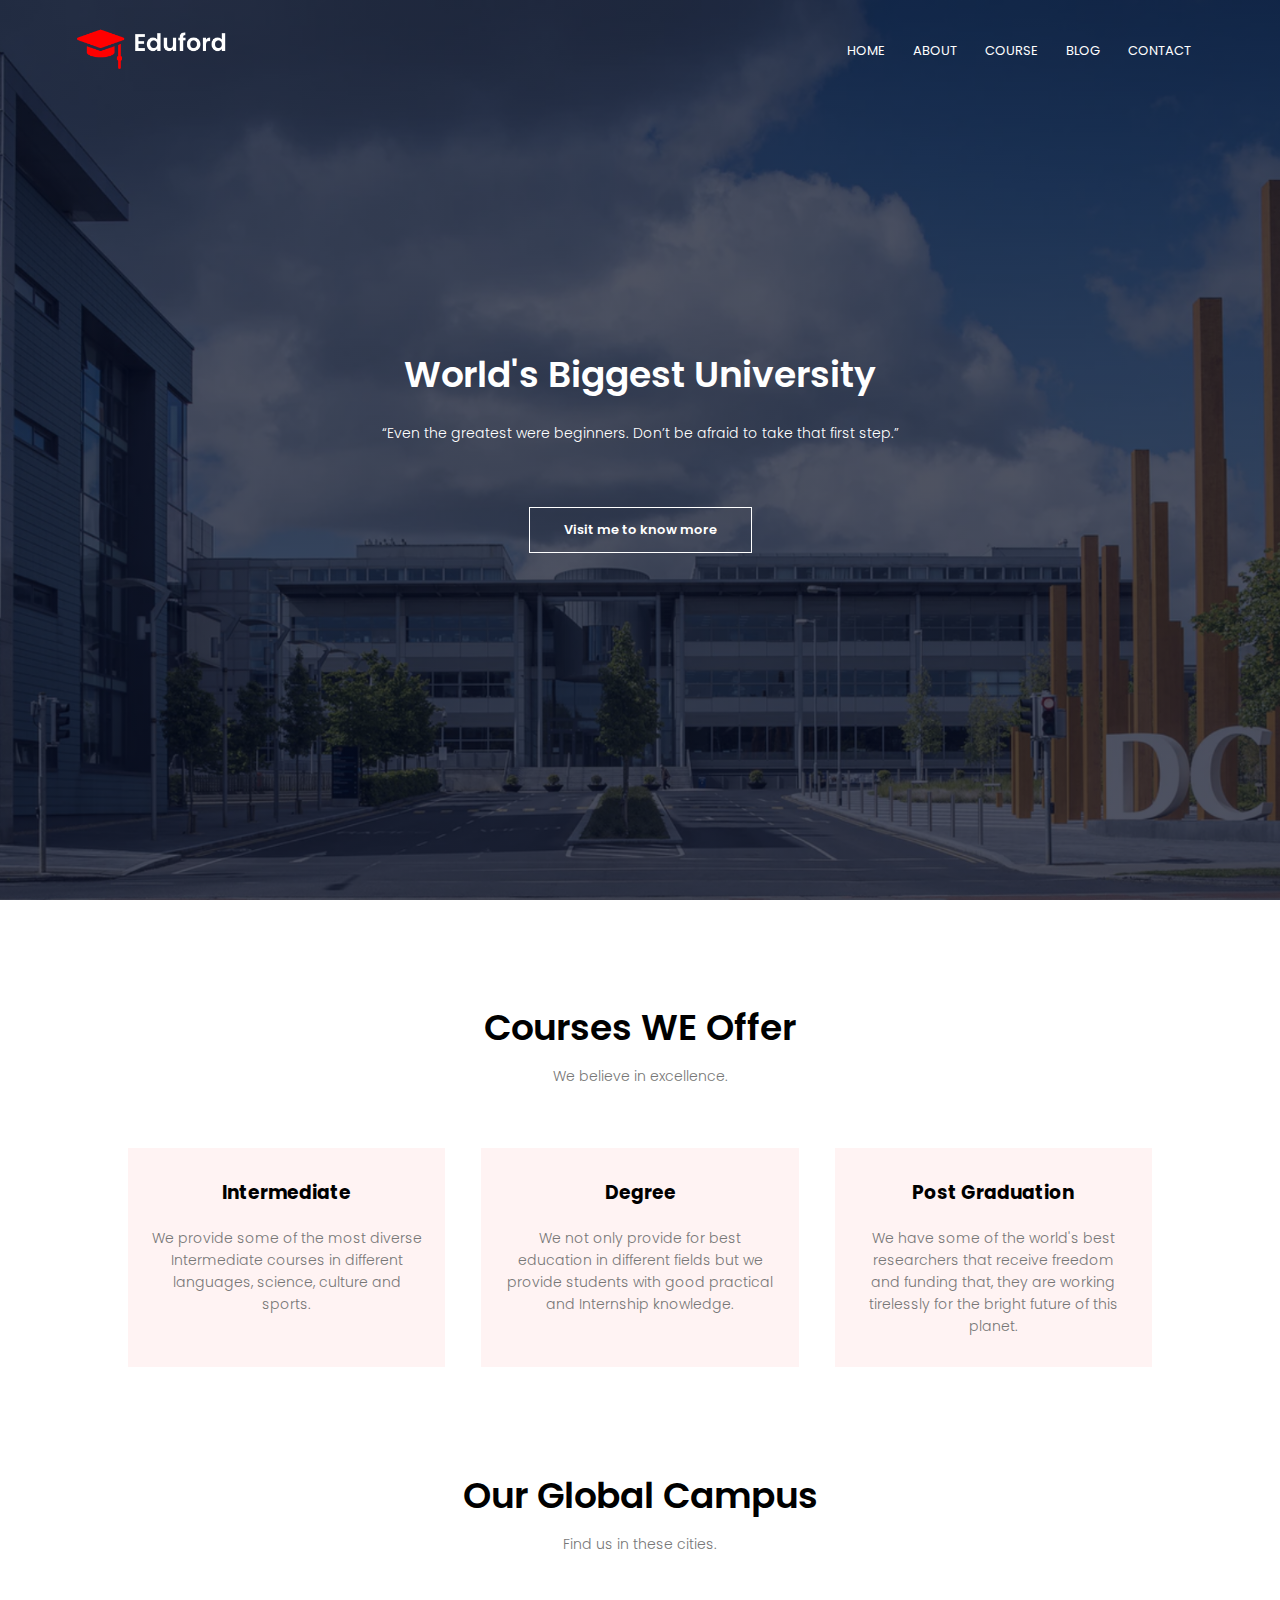
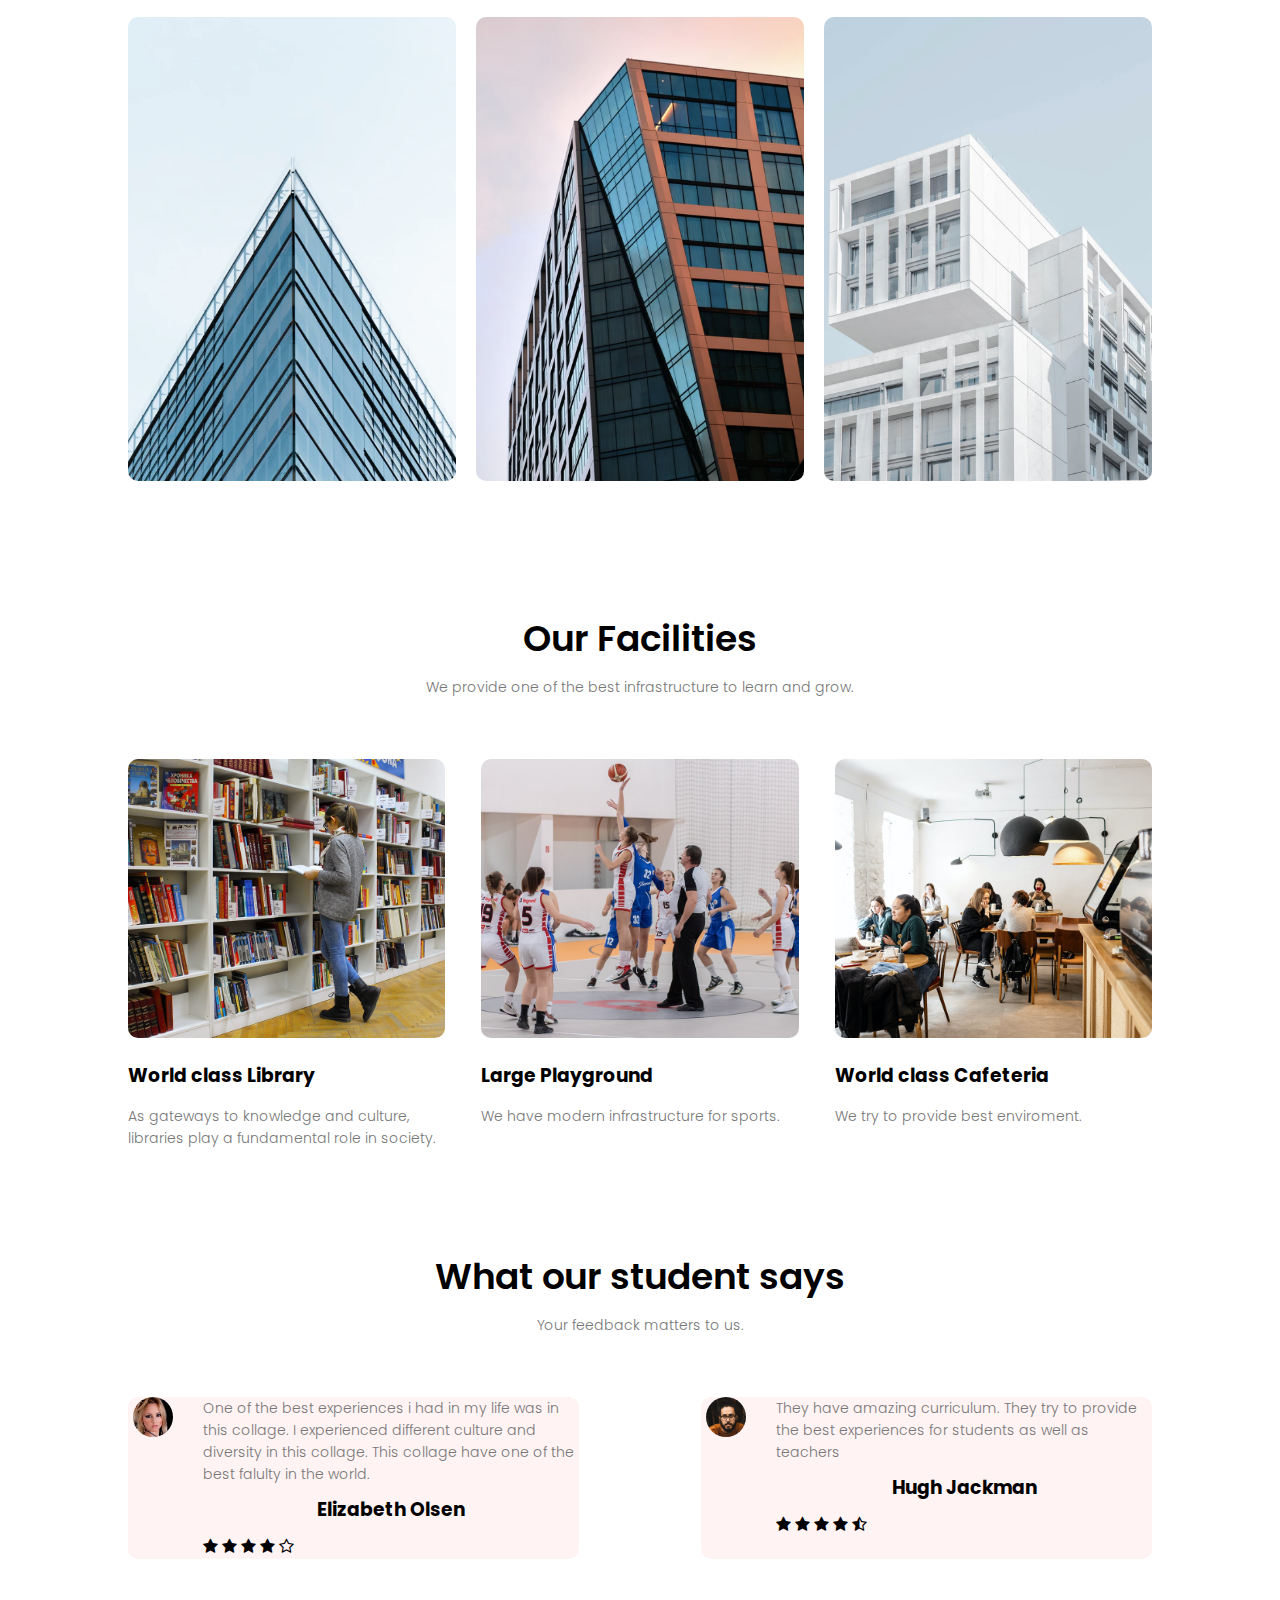
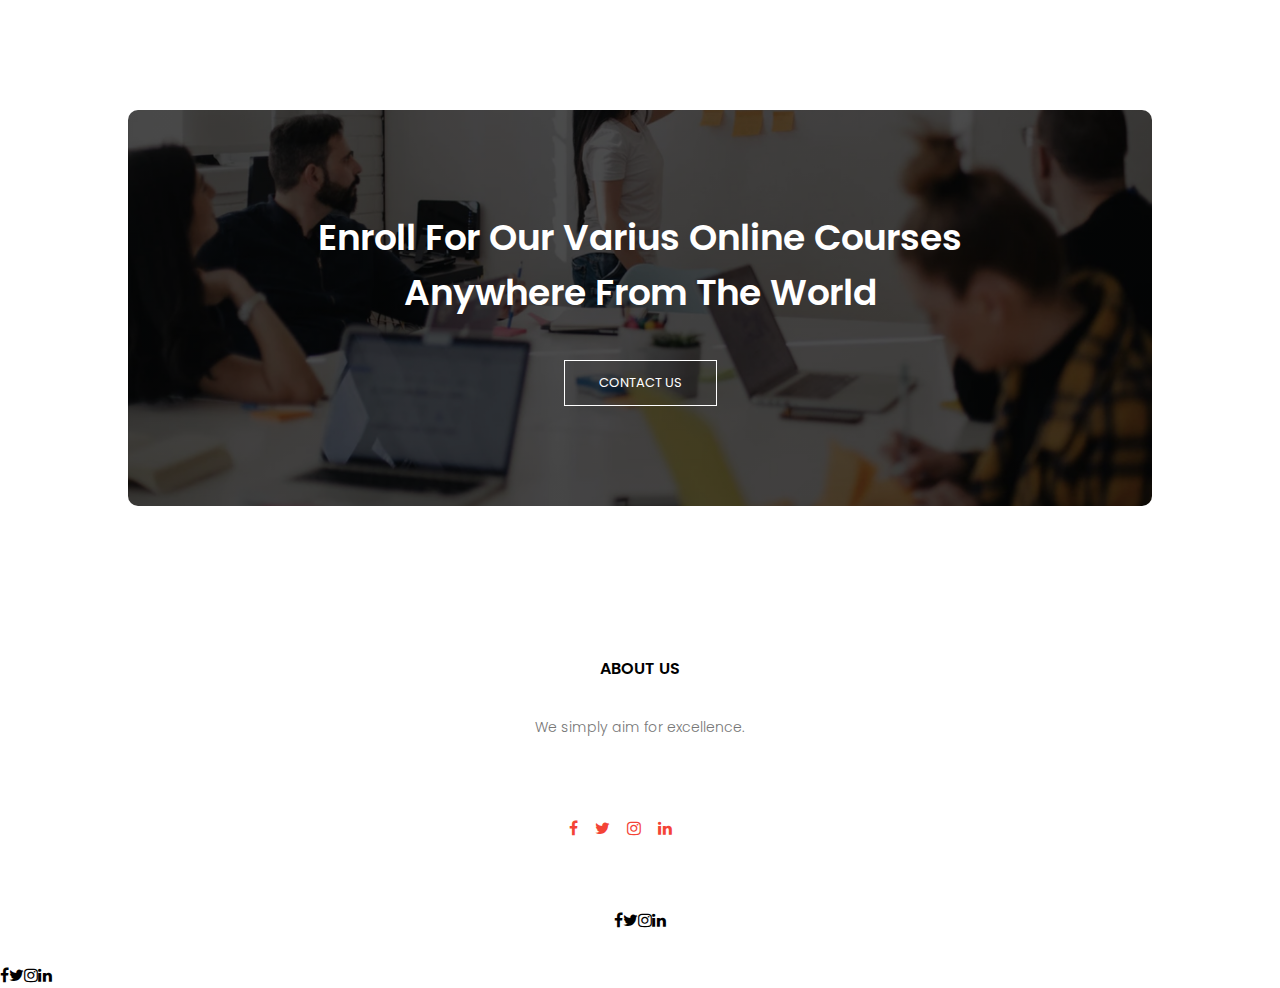
<file: index.htm>
<!DOCTYPE html>
  <html >
    <head>
      <meta name="viewport" content="with=device-width, initial-scale=1.0">
      <title> University Website Design </title>
      <link rel="stylesheet" href="style.css">
      <link rel="preconnect" href="https://fonts.googleapis.com">
<link rel="preconnect" href="https://fonts.gstatic.com" crossorigin>
<link href="https://fonts.googleapis.com/css2?family=Poppins:wght@100;200;300;400;600;700&display=swap" rel="stylesheet">
 <link rel="stylesheet" href="https://stackpath.bootstrapcdn.com/font-awesome/4.7.0/css/font-awesome.min.css">
    </head>
    <body>
        <section class="header">
             <nav>
               <a href="index.html"><img src ="images/logo.png"></a>
               <div class ="nav-links" id ="navLinks">
                 <i class="fa fa-times" onclick="hideMenu()"></i>
                 <ul>
                   <li><a href="index.htm">HOME</a></li>
                   <li><a href="about.htm">ABOUT</a></li>
                   <li><a href="course.htm">COURSE</a></li>
                   <li><a href="Blog.htm">BLOG</a></li>
                   <li><a href="contact.htm">CONTACT</a></li>
                 </ul>
               </div>
               <i class="fa fa-bars" onclick="showMenu()"></i>
             </nav>
       <div class="text-box">
         <h1>World's Biggest University<h1>
           <p>
             “Even the greatest were beginners. Don’t be afraid to take that first step.”
         </p>
         <a href="" class="hero-btn">Visit me to know more</a>
       </div>

        </section>

           <!--------------course--------------->
           <section class="course">
               <h1>Courses WE Offer</h1>
               <p>
                 We believe in excellence.
               </p>
           <div class="row">
              <div class="course-col">
                <h3>Intermediate</h3>
                <p>
                  We provide some of the most diverse Intermediate courses in different languages, science, culture and sports.
                </p>
              </div>
              <div class="course-col">
                <h3>Degree</h3>
                <p>
                  We not only provide for best education in different fields but we provide students with good practical and Internship knowledge.
                </p>
              </div>
              <div class="course-col">
                <h3>Post Graduation</h3>
                <p>
                  We have some of the world's best researchers that receive freedom and funding that, they are working tirelessly for the bright future of this planet.
                </p>
              </div>
           </div>

           </section>

           <!------------campus------------>

      <section class="campus">
          <h1>Our Global Campus</h1>
          <p>
            Find us in these cities.
          </p>

          <div class="row">
            <div class="campus-col">
              <img src="images/london.png" />
              <div class="layer">
                <h3>LONDON</h3>
              </div>
            </div>
            <div class="campus-col">
              <img src="images/newyork.png" />
              <div class="layer">
                <h3>NEW YORK</h3>
              </div>
            </div>
            <div class="campus-col">
              <img src="images/washington.png" />
              <div class="layer">
                <h3>WASHINTON</h3>
              </div>
            </div>
          </div>
      </section>

<!----------Facilities------------->

<section class="Facilities">
  <h1>Our Facilities</h1>
  <p>We provide one of the best infrastructure to learn and grow.</p>

  <div class="row">
    <div class="Facilities-col">
       <img src="images/library.png">
       <h3>World class Library</h3>
       <p>As gateways to knowledge and culture, libraries play a fundamental role in society.
    </div>
    <div class="Facilities-col">
       <img src="images/basketball.png">
       <h3>Large Playground</h3>
       <p>We have modern infrastructure for sports.
    </div>
    <div class="Facilities-col">
       <img src="images/cafeteria.png">
       <h3>World class Cafeteria</h3>
       <p>We try to provide best enviroment.
    </div>
  </div>

</section>
<!--------------testimonials------------->
<section class="testimonials">
  <h1>What our student says</h1>
  <p>Your feedback matters to us.</p>

<div class="row">
  <div class="testimonials-col">
    <img src="images/user1.jpg">
    <div class="">
      <p>One of the best experiences i had in my life was in this collage. I experienced different culture and diversity in this collage. This collage have one of the best falulty in the world. </p>
        <h3>Elizabeth Olsen</h3>
        <i class="fa fa-star"></i>
        <i class="fa fa-star"></i>
        <i class="fa fa-star"></i>
        <i class="fa fa-star"></i>
        <i class="fa fa-star-o"></i>
    </div>
  </div>
  <div class="testimonials-col">
    <img src="images/user2.jpg">
    <div class="">
      <p> They have amazing curriculum. They try to provide the best experiences for students as well as teachers </p>
      <h3>Hugh Jackman</h3>
      <i class="fa fa-star"></i>
      <i class="fa fa-star"></i>
      <i class="fa fa-star"></i>
      <i class="fa fa-star"></i>
      <i class="fa fa-star-half-o"></i>
    </div>
  </div>
</div>
</section>

<!-----------call to action------->

<section class="cta">
<h1>Enroll For Our Varius Online Courses<br> Anywhere From The World</h1>
<a href="" class="hero-btn">CONTACT US</a>
</section>

<!------Footer------->

<section class="footer">
  <h4>ABOUT US</h4>
  <p>  We simply aim for excellence.</p>

<div class="icons">
  <i class="fa fa-facebook"</i>
    <i class="fa fa-twitter"</i>
    <i class="fa fa-instagram"</i>
    <i class="fa fa-linkedin"</i>

</div>
</section>






        <!---------------------javascript------------------->
    <section>
      <script>

      var navLinks = document.getElementById("navLinks");

      function showMenu(){
          navLinks.style.right = "-200px";
      }

       </script>
    </section>



    </body>
  </html>
</file>
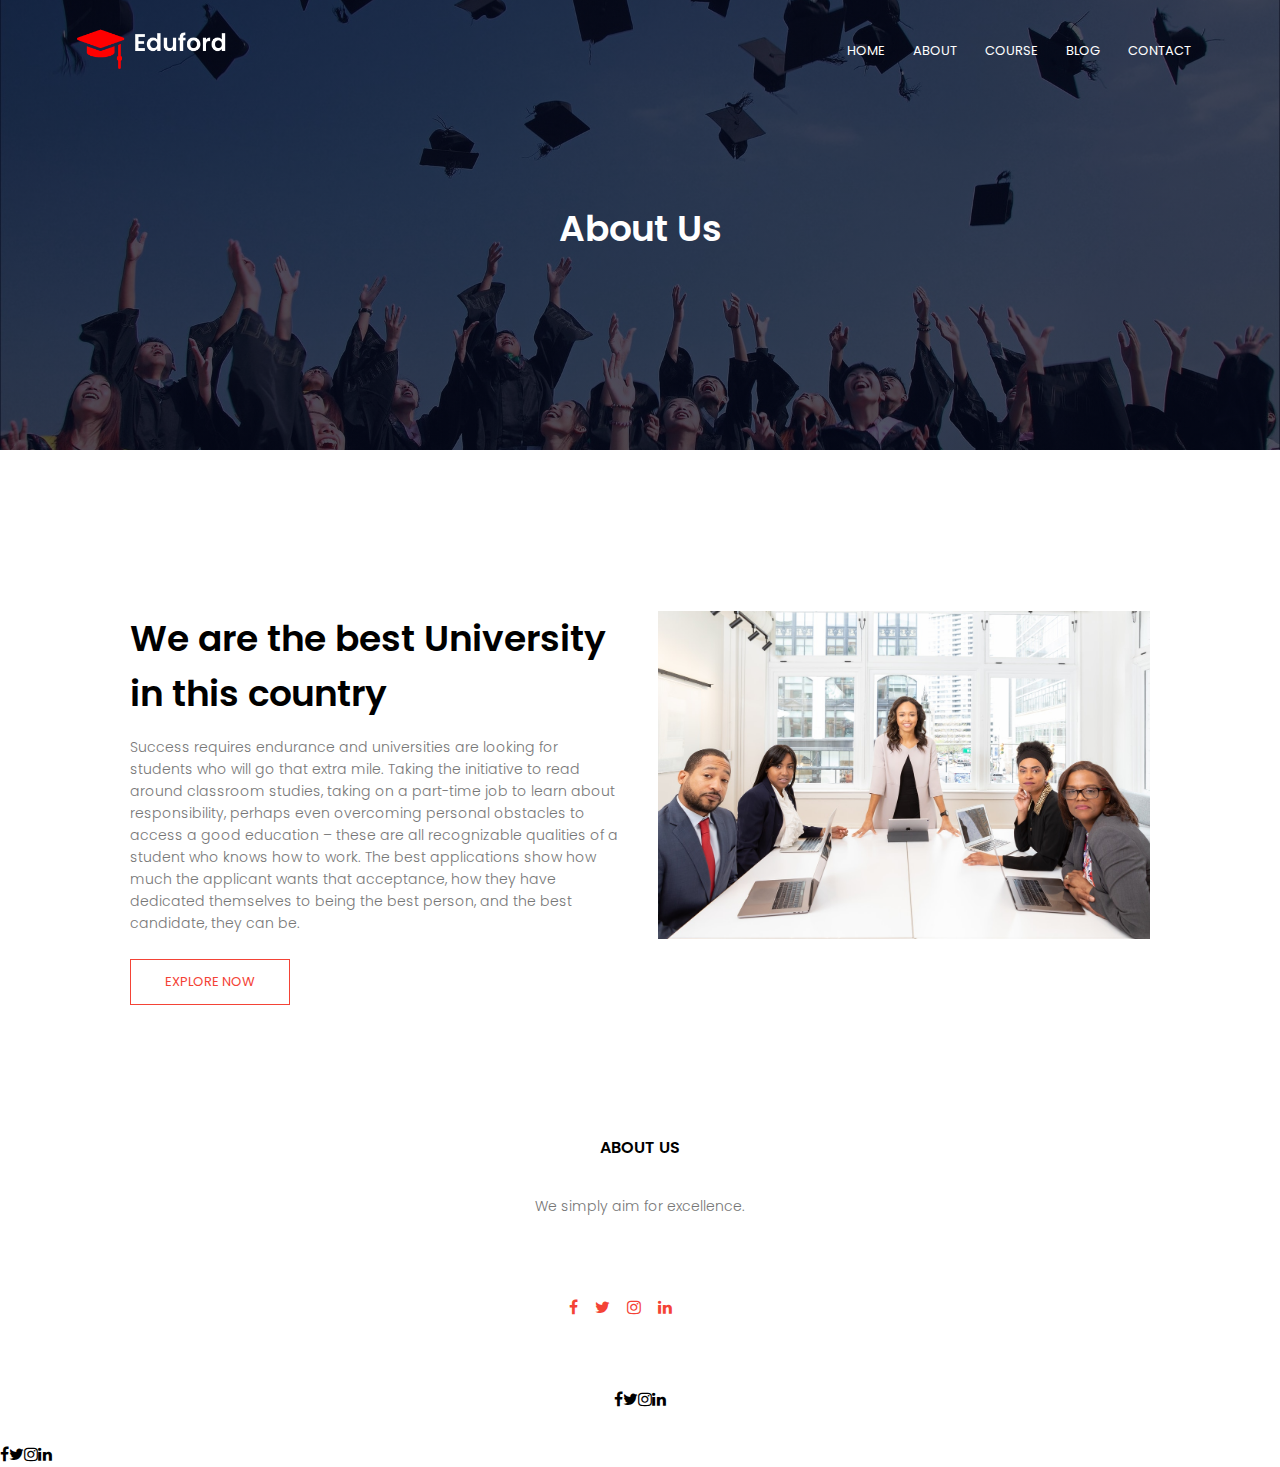
<file: about.htm>
<!DOCTYPE html>
  <html >
    <head>
      <meta name="viewport" content="with=device-width, initial-scale=1.0">
      <title> University Website Design </title>
      <link rel="stylesheet" href="style.css">
      <link rel="preconnect" href="https://fonts.googleapis.com">
<link rel="preconnect" href="https://fonts.gstatic.com" crossorigin>
<link href="https://fonts.googleapis.com/css2?family=Poppins:wght@100;200;300;400;600;700&display=swap" rel="stylesheet">
 <link rel="stylesheet" href="https://stackpath.bootstrapcdn.com/font-awesome/4.7.0/css/font-awesome.min.css">
    </head>
    <body>
        <section class="sub-header">
             <nav>
               <a href="index.html"><img src ="images/logo.png"></a>
               <div class ="nav-links" id ="navLinks">
                 <i class="fa fa-times" onclick="hideMenu()"></i>
                 <ul>
                   <li><a href="index.htm">HOME</a></li>
                   <li><a href="about.htm">ABOUT</a></li>
                   <li><a href="course.htm">COURSE</a></li>
                   <li><a href="Blog.htm">BLOG</a></li>
                   <li><a href="contact.htm">CONTACT</a></li>
                 </ul>
               </div>
               <i class="fa fa-bars" onclick="showMenu()"></i>
             </nav>
               <h1>About Us</h1>
        </section>

        <!------------- about us content----------->
        <section class="about-us">
          <div class="row">
            <div class="about-col">
              <h1>We are the best University in this country</h1>
              <p>Success requires endurance and universities are looking for students who will go that extra mile. Taking the initiative to read around classroom studies, taking on a part-time job to learn about responsibility, perhaps even overcoming personal obstacles to access a good education – these are all recognizable qualities of a student who knows how to work. The best applications show how much the applicant wants that acceptance, how they have dedicated themselves to being the best person, and the best candidate, they can be.</p>
              <a href="" class="hero-btn red-btn">EXPLORE NOW</a>
            </div>
            <div class="about-col">
              <img src="images/about.jpg" alt="">
            </div>
          </div>

        </section>


<!------Footer------->

<section class="footer">
  <h4>ABOUT US</h4>
  <p> We simply aim for excellence.</p>

<div class="icons">
  <i class="fa fa-facebook"</i>
    <i class="fa fa-twitter"</i>
    <i class="fa fa-instagram"</i>
    <i class="fa fa-linkedin"</i>

</div>
</section>






        <!---------------------javascript------------------->
    <section>
      <script>

      var navLinks = document.getElementById("navLinks");

      function showMenu(){
          navLinks.style.right = "-200px";
      }

       </script>
    </section>



    </body>
  </html>
</file>
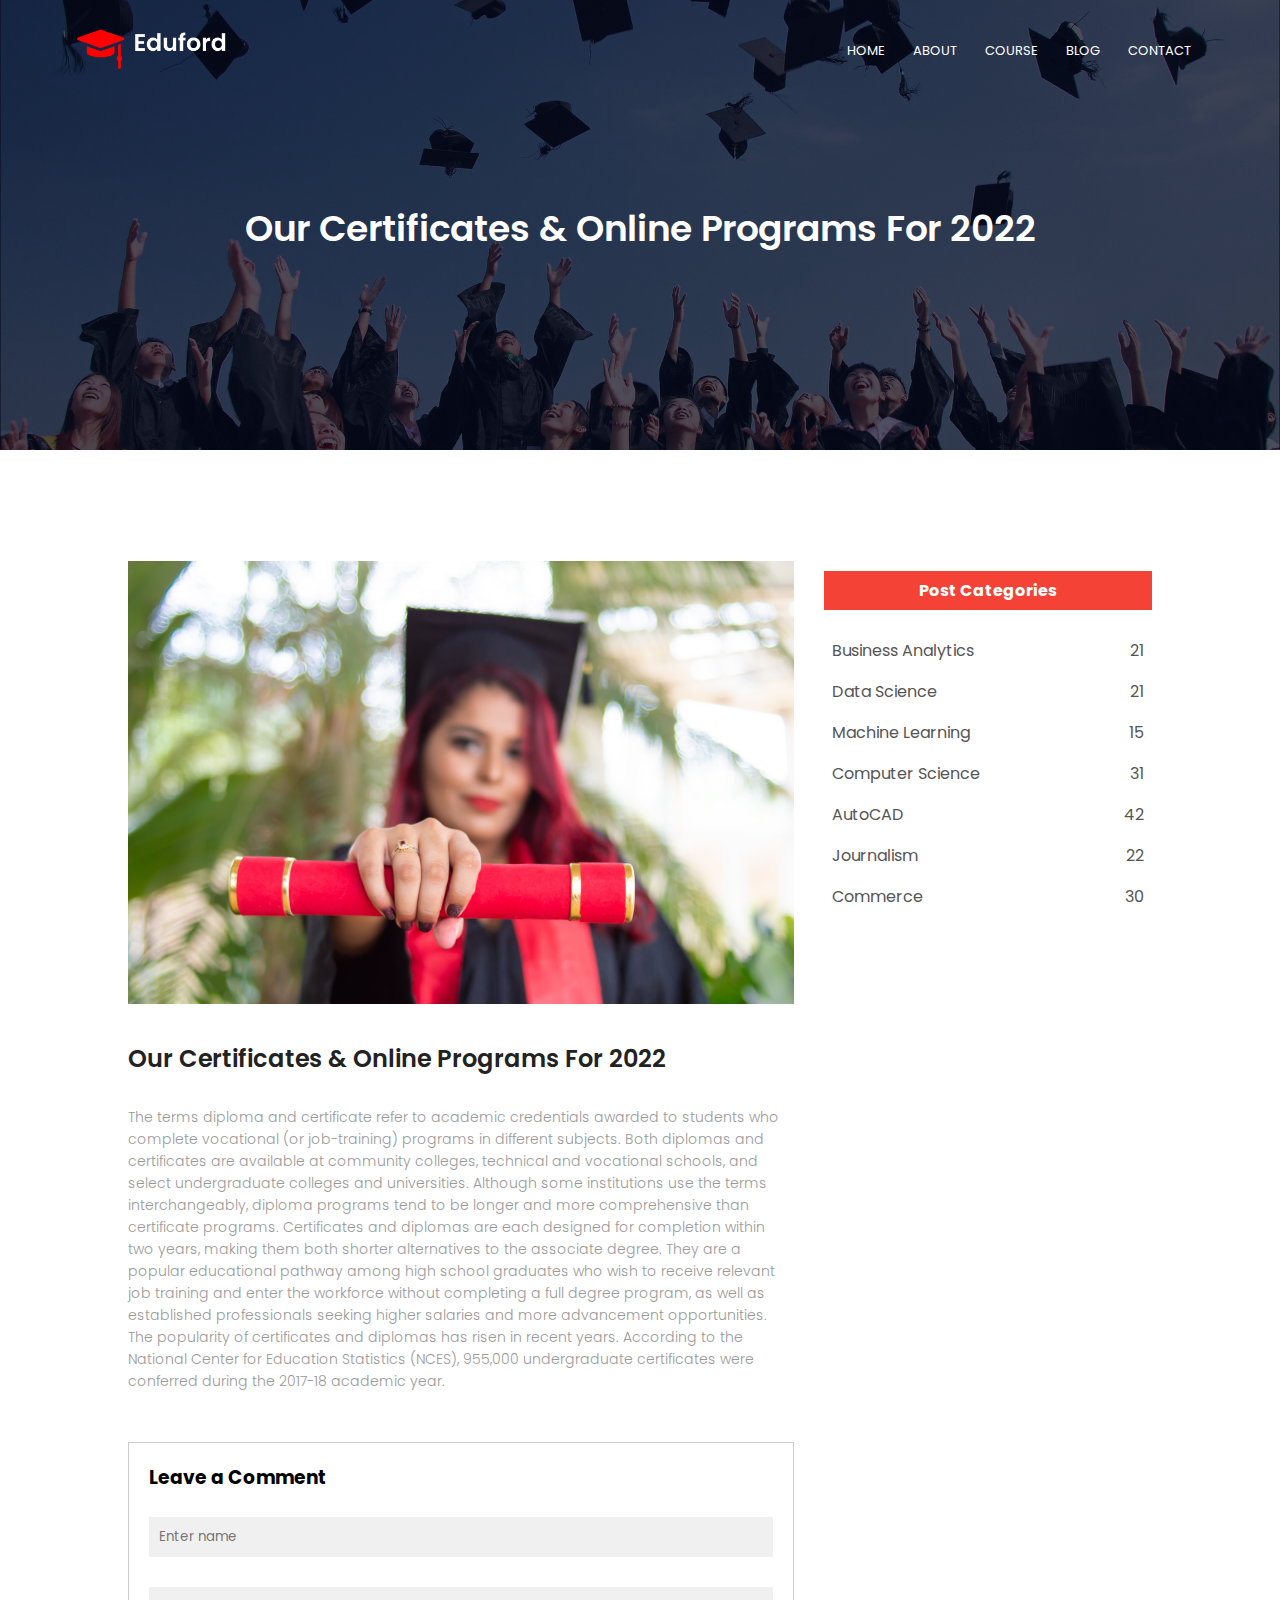
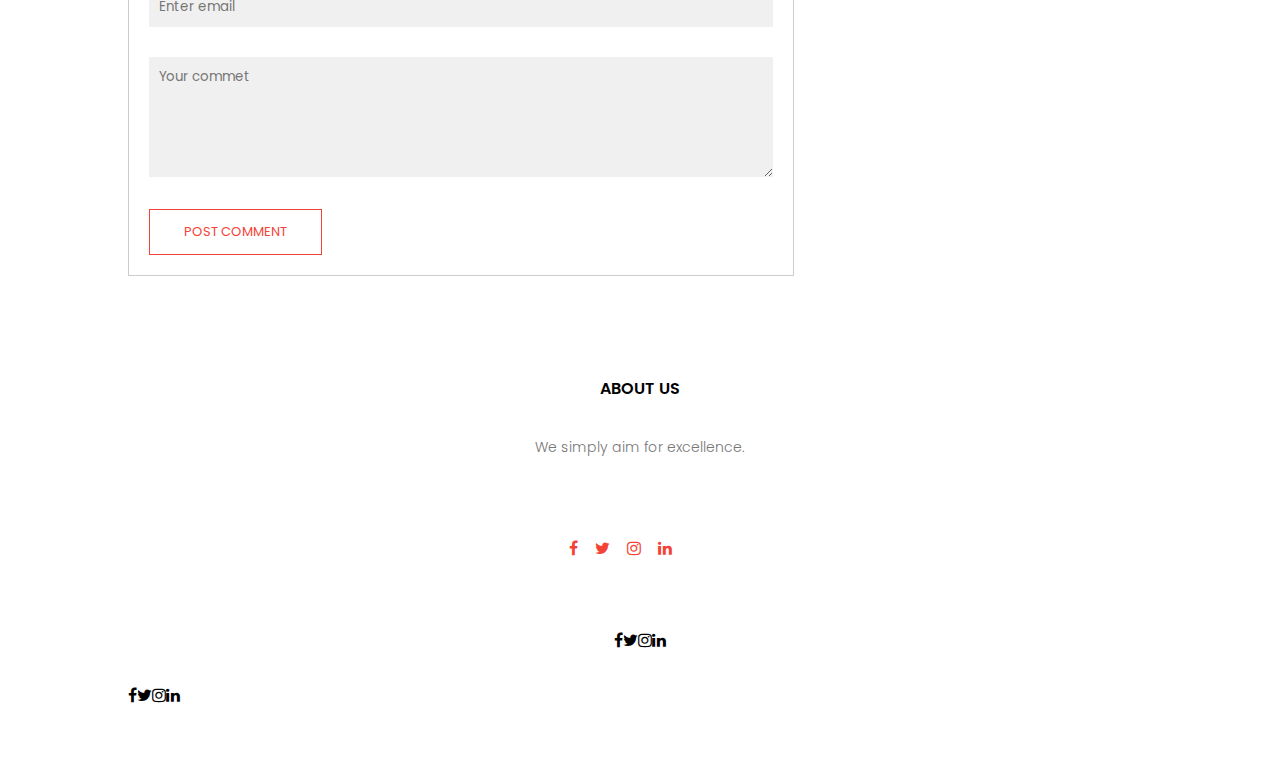
<file: Blog.htm>
<!DOCTYPE html>
  <html >
    <head>
      <meta name="viewport" content="with=device-width, initial-scale=1.0">
      <title> University Website Design </title>
      <link rel="stylesheet" href="style.css">
      <link rel="preconnect" href="https://fonts.googleapis.com">
<link rel="preconnect" href="https://fonts.gstatic.com" crossorigin>
<link href="https://fonts.googleapis.com/css2?family=Poppins:wght@100;200;300;400;600;700&display=swap" rel="stylesheet">
 <link rel="stylesheet" href="https://stackpath.bootstrapcdn.com/font-awesome/4.7.0/css/font-awesome.min.css">
    </head>
    <body>
        <section class="sub-header">
             <nav>
               <a href="index.html"><img src ="images/logo.png"></a>
               <div class ="nav-links" id ="navLinks">
                 <i class="fa fa-times" onclick="hideMenu()"></i>
                 <ul>
                   <li><a href="index.htm">HOME</a></li>
                   <li><a href="about.htm">ABOUT</a></li>
                   <li><a href="course.htm">COURSE</a></li>
                   <li><a href="Blog.htm">BLOG</a></li>
                   <li><a href="contact.htm">CONTACT</a></li>
                 </ul>
               </div>
               <i class="fa fa-bars" onclick="showMenu()"></i>
             </nav>
               <h1>Our Certificates & Online Programs For 2022</h1>
        </section>

<!----------------- blog page content ---------------->

 <section class="blog-content">

   <div class="row">
     <div class="blog-left">
       <img src="images/certificate.jpg" alt="">
       <h2>Our Certificates & Online Programs For 2022</h2>
       <p>The terms diploma and certificate refer to academic credentials awarded to students who complete vocational (or job-training) programs in different subjects. Both diplomas and certificates are available at community colleges, technical and vocational schools, and select undergraduate colleges and universities. Although some institutions use the terms interchangeably, diploma programs tend to be longer and more comprehensive than certificate programs.

Certificates and diplomas are each designed for completion within two years, making them both shorter alternatives to the associate degree. They are a popular educational pathway among high school graduates who wish to receive relevant job training and enter the workforce without completing a full degree program, as well as established professionals seeking higher salaries and more advancement opportunities. The popularity of certificates and diplomas has risen in recent years. According to the National Center for Education Statistics (NCES), 955,000 undergraduate certificates were conferred during the 2017-18 academic year.

</p>

    <div class="comment-box">
      <h3>Leave a Comment</h3>
      <form class="comment-form">
        <input type="text" placeholder="Enter name">
        <input type="email" placeholder="Enter email">
        <textarea  rows="5" placeholder="Your commet"></textarea>
        <button type="submit" class="hero-btn red-btn">POST COMMENT</button>
      </form>
    </div>
     </div>
     <div class="blog-right">
        <h3>Post Categories</h3>
        <div>
          <span>Business Analytics</span>
          <span>21</span>
        </div>
        <div>
          <span>Data Science</span>
          <span>21</span>
        </div>
        <div>
          <span>Machine Learning</span>
          <span>15</span>
        </div>
        <div>
          <span>Computer Science</span>
          <span>31</span>
        </div>
        <div>
          <span>AutoCAD</span>
          <span>42</span>
        </div>
        <div>
          <span>Journalism</span>
          <span>22</span>
        </div>
        <div>
          <span>Commerce</span>
          <span>30</span>
        </div>
     </div>
   </div>

<!------Footer------->

<section class="footer">
  <h4>ABOUT US</h4>
  <p>We simply aim for excellence.</p>

<div class="icons">
  <i class="fa fa-facebook"</i>
    <i class="fa fa-twitter"</i>
    <i class="fa fa-instagram"</i>
    <i class="fa fa-linkedin"</i>

</div>
</section>






        <!---------------------javascript------------------->
    <section>
      <script>

      var navLinks = document.getElementById("navLinks");

      function showMenu(){
          navLinks.style.right = "-200px";
      }

       </script>
    </section>



    </body>
  </html>
</file>
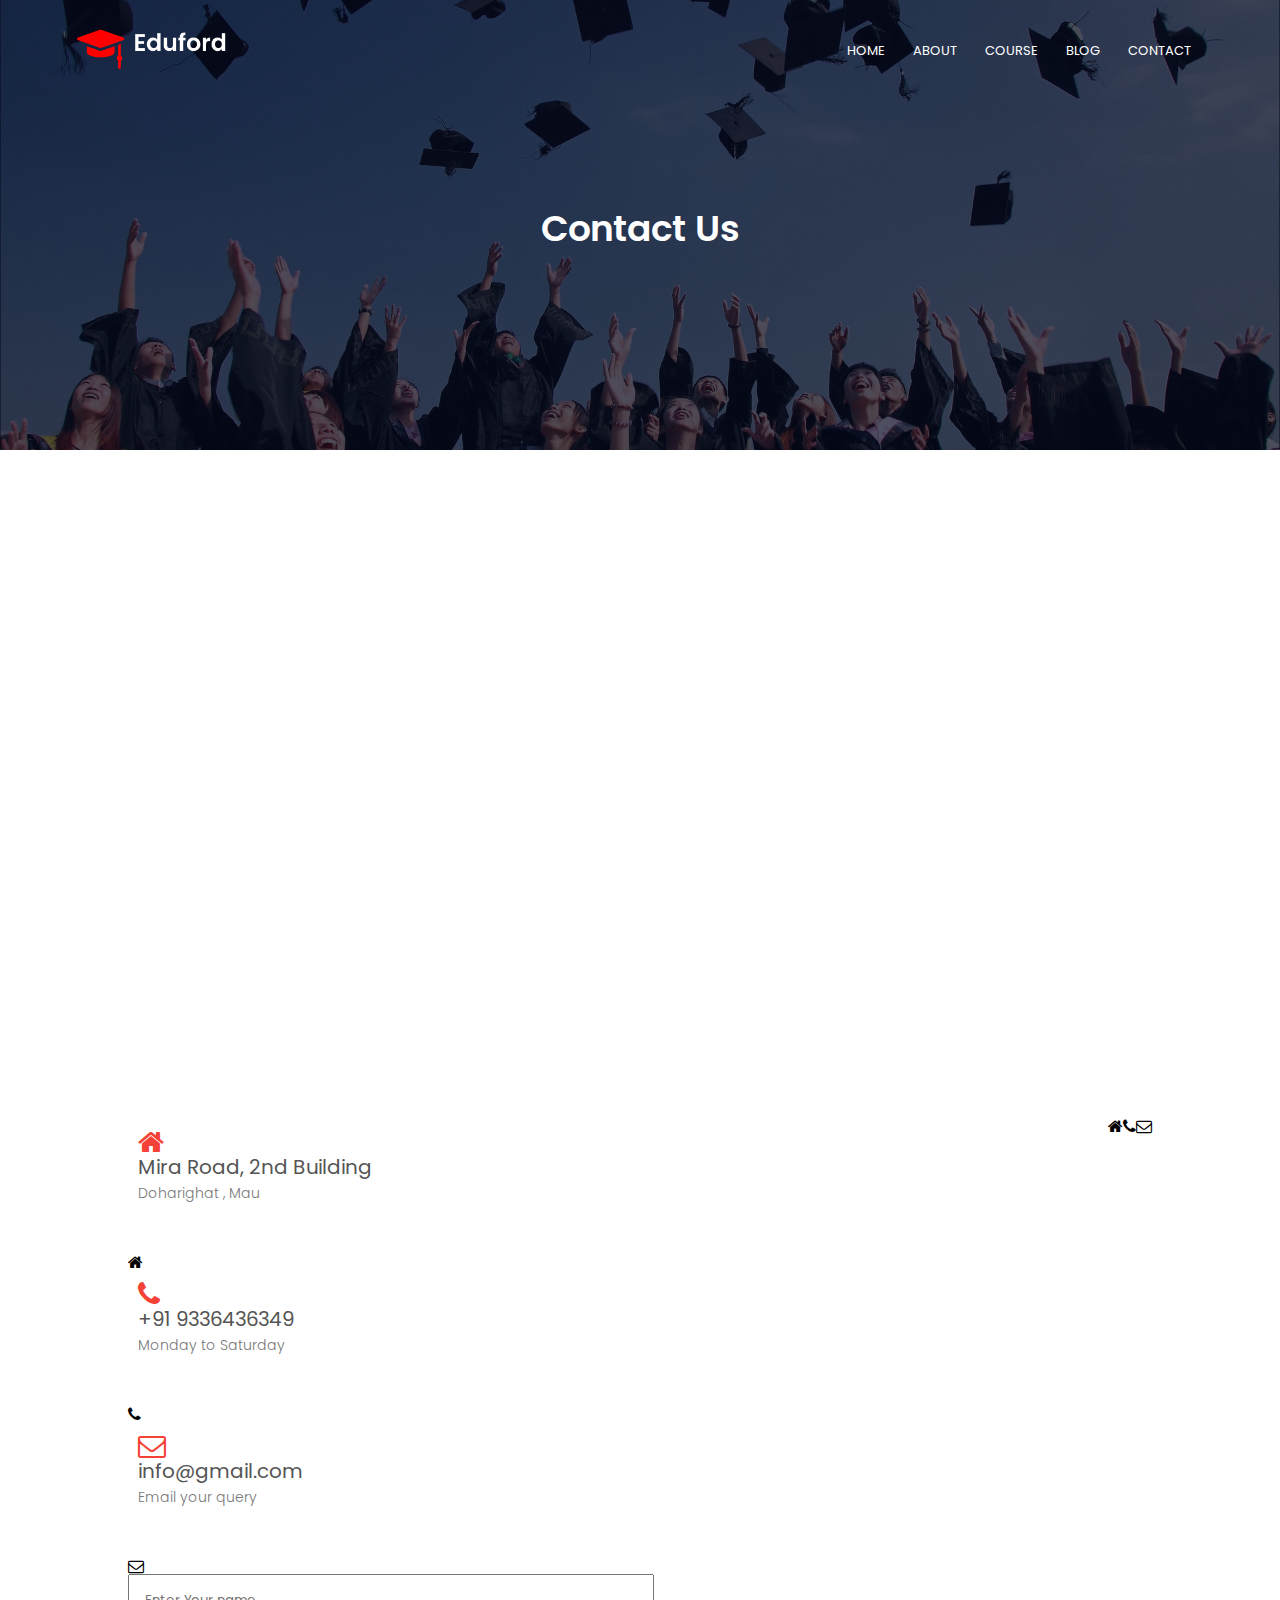
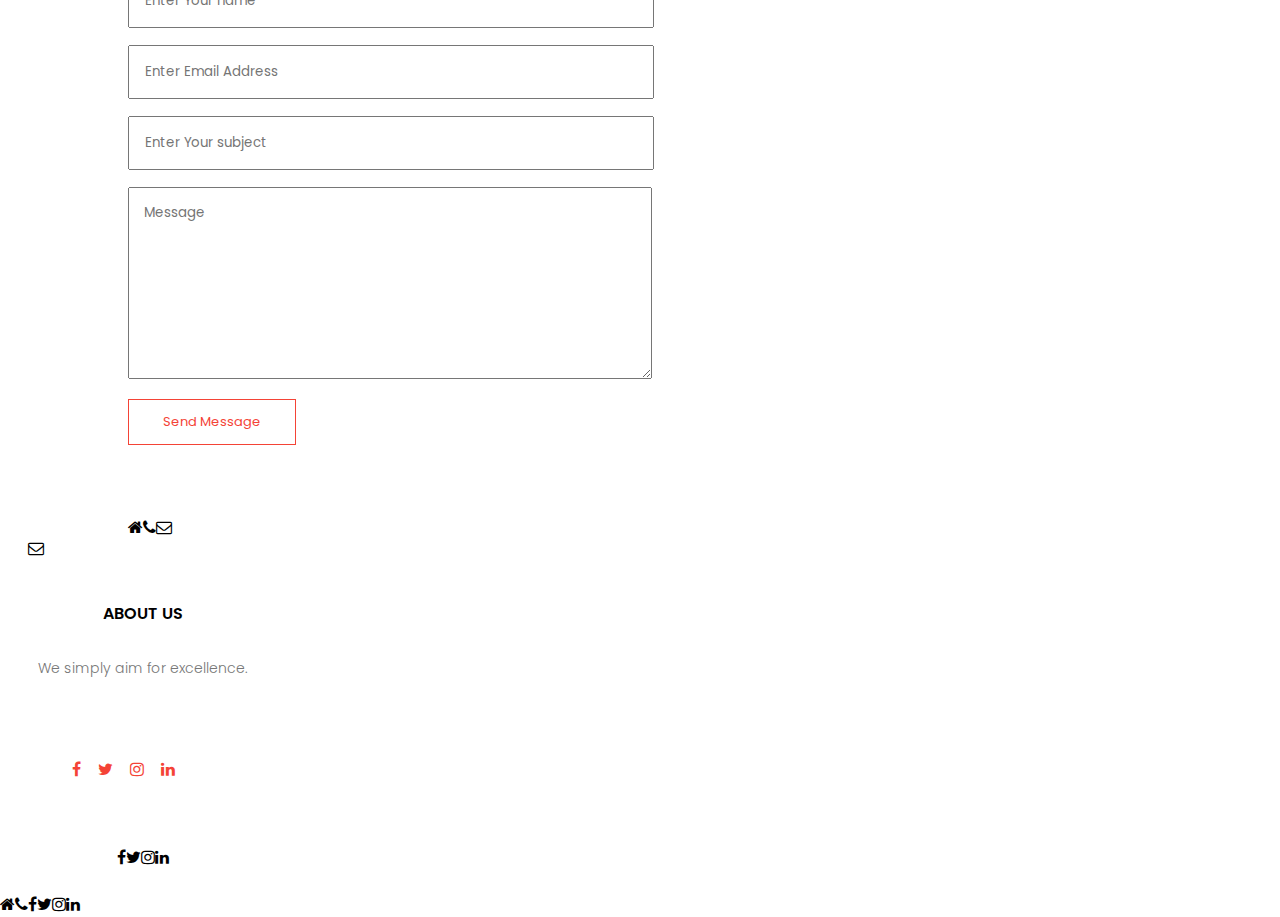
<file: contact.htm>
<!DOCTYPE html>
  <html >
    <head>
      <meta name="viewport" content="with=device-width, initial-scale=1.0">
      <title> University Website Design </title>
      <link rel="stylesheet" href="style.css">
      <link rel="preconnect" href="https://fonts.googleapis.com">
<link rel="preconnect" href="https://fonts.gstatic.com" crossorigin>
<link href="https://fonts.googleapis.com/css2?family=Poppins:wght@100;200;300;400;600;700&display=swap" rel="stylesheet">
 <link rel="stylesheet" href="https://stackpath.bootstrapcdn.com/font-awesome/4.7.0/css/font-awesome.min.css">
    </head>
    <body>
        <section class="sub-header">
             <nav>
               <a href="index.html"><img src ="images/logo.png"></a>
               <div class ="nav-links" id ="navLinks">
                 <i class="fa fa-times" onclick="hideMenu()"></i>
                 <ul>
                   <li><a href="index.htm">HOME</a></li>
                   <li><a href="about.htm">ABOUT</a></li>
                   <li><a href="course.htm">COURSE</a></li>
                   <li><a href="Blog.htm">BLOG</a></li>
                   <li><a href="contact.htm">CONTACT</a></li>
                 </ul>
               </div>
               <i class="fa fa-bars" onclick="showMenu()"></i>
             </nav>
               <h1>Contact Us</h1>
        </section>

        <!-------------contact us ----------->
      <section class="location">
        <iframe src="https://www.google.com/maps/embed?pb=!1m18!1m12!1m3!1d313.95213898742594!2d83.50792107330476!3d26.27135432580819!2m3!1f0!2f0!3f0!3m2!1i1024!2i768!4f13.1!3m3!1m2!1s0x399181eb95a0ea23%3A0xd0cee95c8b994890!2sDohrighat%2C%20Uttar%20Pradesh!5e0!3m2!1sen!2sin!4v1632231154183!5m2!1sen!2sin" width="600" height="450" style="border:0;" allowfullscreen="" loading="lazy"></iframe>
      </section>

      <section class="contact-us">
        <div class="row">
          <div class="contact-col">
            <div>
              <i class="fa fa-home"</i>
                <span>
                  <h5>Mira Road, 2nd Building</h5>
                  <p>Doharighat , Mau</p>
                </span>
            </div>


            <div>
            <i class="fa fa-phone"</i>
              <span>
                <h5>+91 9336436349</h5>
                <p>Monday to Saturday</p>
              </span>
          </div>

          <div>
          <i class="fa fa-envelope-o"</i>
            <span>
              <h5>info@gmail.com</h5>
              <p>Email your query</p>
            </span>
        </div>
           <div class="contact-col">
                  <form class="" action="form-handler.php" method="post">
                    <input type="text" name="name" placeholder="Enter Your name" required>
                    <input type="email" name="email" placeholder="Enter Email Address" required>
                    <input type="text" name="subject" placeholder="Enter Your subject" required>
                    <textarea rows="8" name="message" placeholder="Message" required></textarea>
                    <button type="submit" class="hero-btn red-btn">Send Message</button>
                  </form>
</div>
           </div>




       </div>
        </div>
      </section>






<!------Footer------->

<section class="footer">
  <h4>ABOUT US</h4>
  <p> We simply aim for excellence.</p>

<div class="icons">
  <i class="fa fa-facebook"</i>
    <i class="fa fa-twitter"</i>
    <i class="fa fa-instagram"</i>
    <i class="fa fa-linkedin"</i>

</div>
</section>


        <!---------------------javascript------------------->
    <section>
      <script>

      var navLinks = document.getElementById("navLinks");

      function showMenu(){
          navLinks.style.right = "-200px";
      }

       </script>
    </section>



    </body>
  </html>
</file>
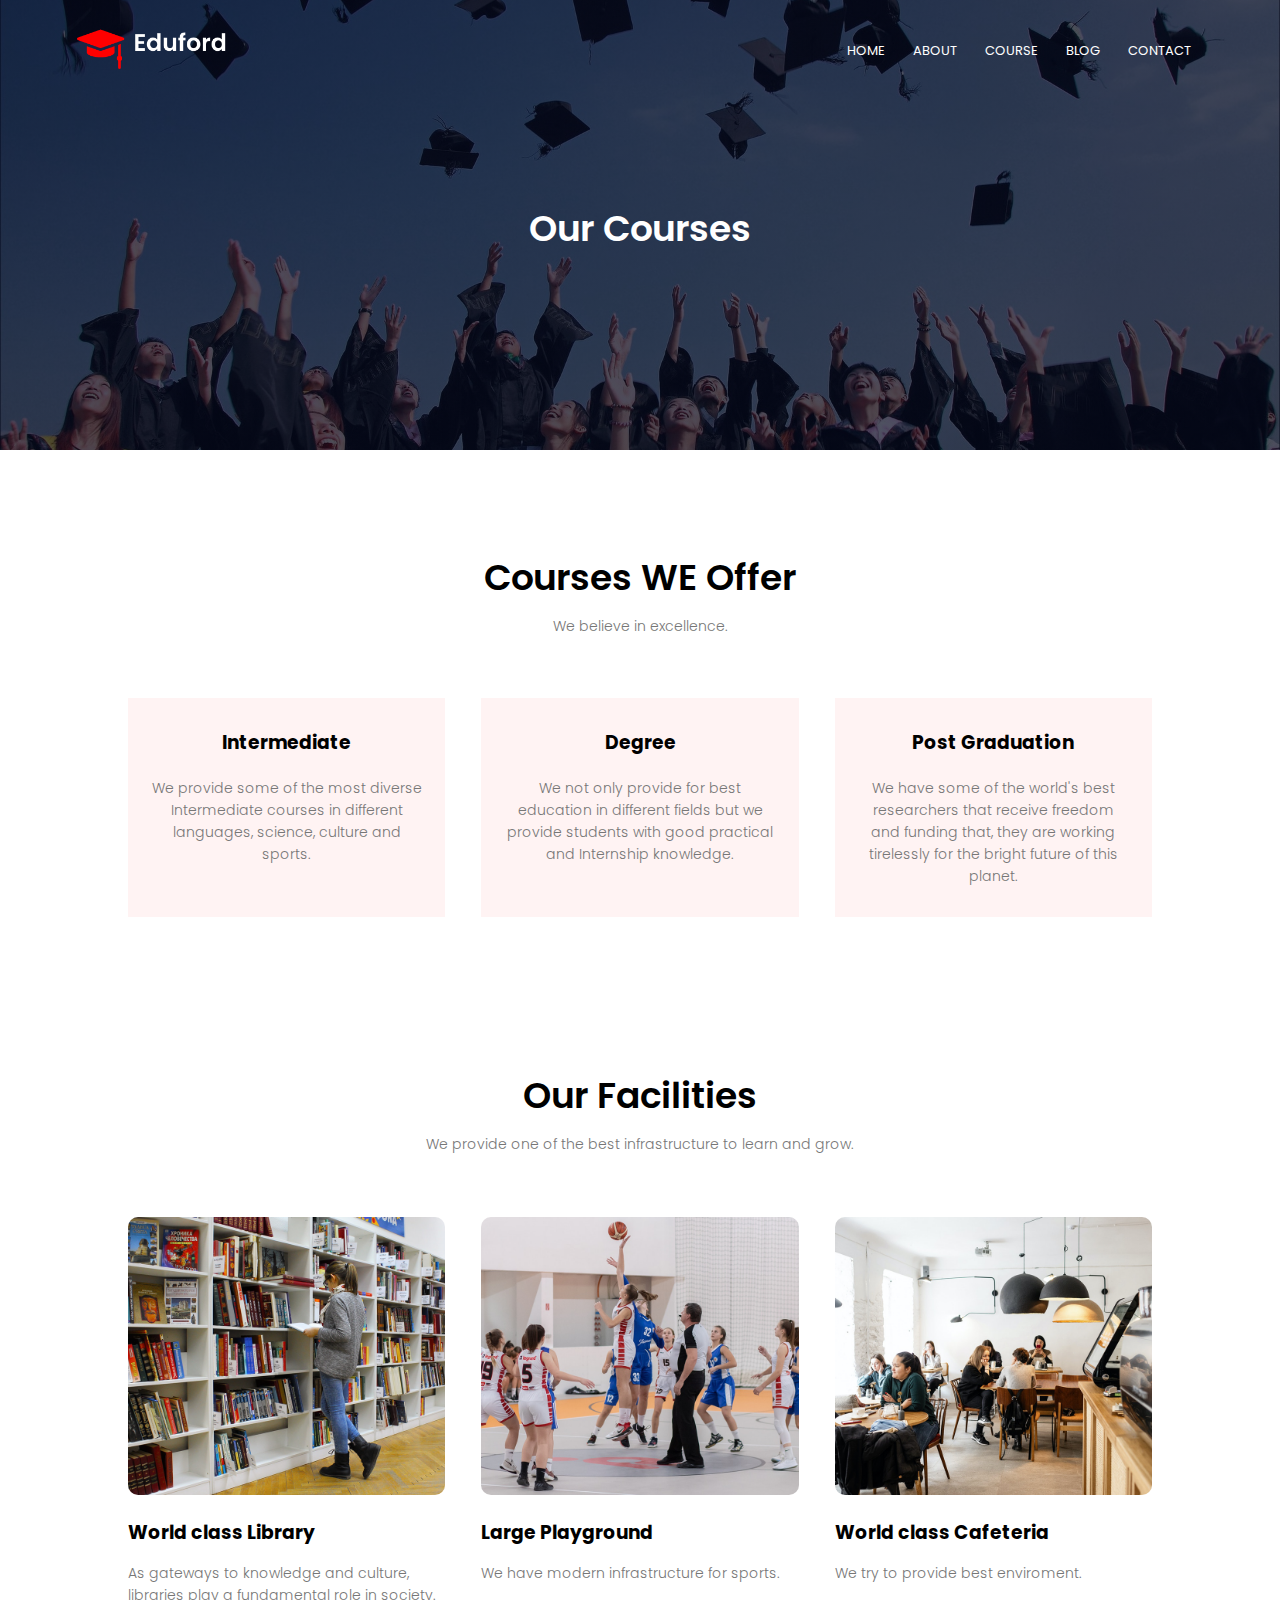
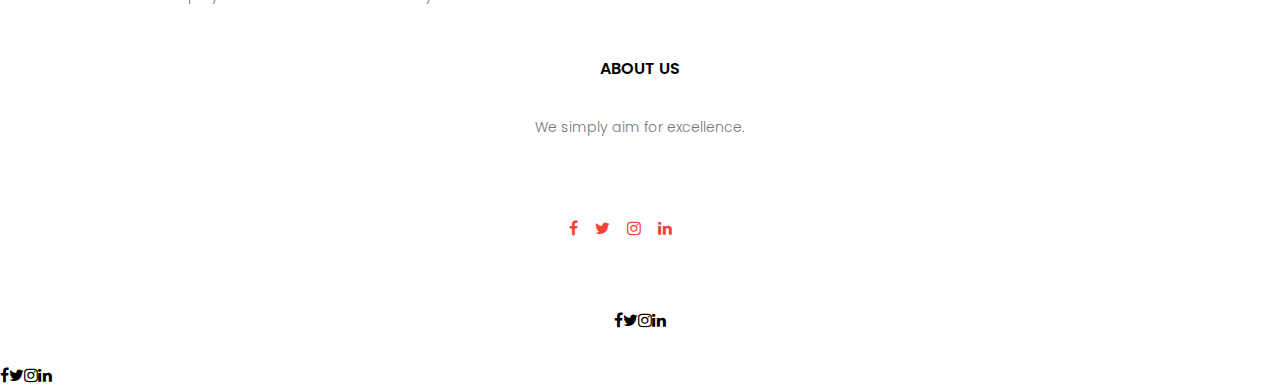
<file: course.htm>
<!DOCTYPE html>
  <html >
    <head>
      <meta name="viewport" content="with=device-width, initial-scale=1.0">
      <title> University Website Design </title>
      <link rel="stylesheet" href="style.css">
      <link rel="preconnect" href="https://fonts.googleapis.com">
<link rel="preconnect" href="https://fonts.gstatic.com" crossorigin>
<link href="https://fonts.googleapis.com/css2?family=Poppins:wght@100;200;300;400;600;700&display=swap" rel="stylesheet">
 <link rel="stylesheet" href="https://stackpath.bootstrapcdn.com/font-awesome/4.7.0/css/font-awesome.min.css">
    </head>
    <body>
        <section class="sub-header">
             <nav>
               <a href="index.html"><img src ="images/logo.png"></a>
               <div class ="nav-links" id ="navLinks">
                 <i class="fa fa-times" onclick="hideMenu()"></i>
                 <ul>
                   <li><a href="index.htm">HOME</a></li>
                   <li><a href="about.htm">ABOUT</a></li>
                   <li><a href="course.htm">COURSE</a></li>
                   <li><a href="Blog.htm">BLOG</a></li>
                   <li><a href="contact.htm">CONTACT</a></li>
                 </ul>
               </div>
               <i class="fa fa-bars" onclick="showMenu()"></i>
             </nav>
               <h1>Our Courses</h1>
        </section>
        <!------------ COURSE-------------->
        <section class="course">
            <h1>Courses WE Offer</h1>
            <p>
              We believe in excellence.
            </p>
        <div class="row">
           <div class="course-col">
             <h3>Intermediate</h3>
             <p>
               We provide some of the most diverse Intermediate courses in different languages, science, culture and sports.
             </p>
           </div>
           <div class="course-col">
             <h3>Degree</h3>
             <p>
               We not only provide for best education in different fields but we provide students with good practical and Internship knowledge.
             </p>
           </div>
           <div class="course-col">
             <h3>Post Graduation</h3>
             <p>
               We have some of the world's best researchers that receive freedom and funding that, they are working tirelessly for the bright future of this planet.
             </p>
           </div>
        </div>

        </section>

        <!-----------facilities----------->

        <section class="Facilities">
          <h1>Our Facilities</h1>
          <p>We provide one of the best infrastructure to learn and grow.</p>

          <div class="row">
            <div class="Facilities-col">
               <img src="images/library.png">
               <h3>World class Library</h3>
               <p>As gateways to knowledge and culture, libraries play a fundamental role in society.
            </div>
            <div class="Facilities-col">
               <img src="images/basketball.png">
               <h3>Large Playground</h3>
               <p>We have modern infrastructure for sports.
            </div>
            <div class="Facilities-col">
               <img src="images/cafeteria.png">
               <h3>World class Cafeteria</h3>
               <p>We try to provide best enviroment.
            </div>
          </div>

        </section>
<!------Footer------->

<section class="footer">
  <h4>ABOUT US</h4>
  <p> We simply aim for excellence.</p>

<div class="icons">
  <i class="fa fa-facebook"</i>
    <i class="fa fa-twitter"</i>
    <i class="fa fa-instagram"</i>
    <i class="fa fa-linkedin"</i>

</div>
</section>






        <!---------------------javascript------------------->
    <section>
      <script>

      var navLinks = document.getElementById("navLinks");

      function showMenu(){
          navLinks.style.right = "-200px";
      }

       </script>
    </section>



    </body>
  </html>
</file>
<file: style.css>
*{
  margin: 0;
  padding: 0;
  font-family: 'Poppins', sans-serif;
}
.header{
    min-height: 100vh;
    width: 100%;
    background-image:  linear-gradient(rgba(4,9,30,0.7),rgba(4,9,30,0.7)),url(images/banner.png);
    background-position: center;
    background-size: cover;
    position: relative;
}
nav{
  display: flex;
  padding: 2% 6%;
  justify-content: space-between;
  align-items: center;
}
nav img{
  width: 150px;
}
.nav-links{
  flex: 1;
  text-align: right;

}
.nav-links ul li{
  list-style: none;
  display: inline-block;
  padding: 8px 12px;
  position: relative;
}
.nav-links ul li a{
  color: #fff;
  text-decoration: none;
  font-size: 13px;
}
.nav-links ul li::after{
  content: '';
  width: 0;
  height: 2px;
  background: #f44336;
  display: block;
  margin: auto;
  transition: 0.5s;
}
.nav-links ul li:hover::after{
  width: 100%;
}
.text-box{
  width: 90%;
  color: #fff;
  position: absolute;
  top: 50%;
  left: 50%;
  transform: translate(-50%,-50%);
  text-align: center;
}
.text-box {
   font-size: 62px;
}
.text-box p{
  margin: 10px 0 40px;
  font-size: 14px;
  color: #fff;
}
.hero-btn{
  display:inline-block;
  text-decoration: none;
  color: #fff;
  border: 1px solid #fff;
  padding: 12px 34px;
font-size: 13px;
background: transparent;
position: relative;
cursor: pointer;
}
.hero-btn:hover{
  border: 1px solid #f44336;
  background: #f44336;
  transition: 1s;
}
nav .fa{
  display: none;
}


@media(max-width: 700px){
  .text-box {
    font-size: 20px;
  }
  .nav-links ul li{
    display: block;
  }
  .nav-links{
    position: absolute;
    background: #f44336;
    height: 100vh;
    width: 200px;
    top: 0;
    right: -200px;
    text-align: left;
    z-index: 2;
    transition: 1s;
  }
  nav .fa{
      display: block;
      color: #fff;
      margin: 10px;
      font-size: 22px;
      cursor: pointer;
  }
  .nav-links ul{
    padding: 30px;

  }
}
/*------------course---------*/
.course{
  width: 80%;
  margin: auto;
  text-align: center;
  padding-top: 100px;
}
h1{
  font-size: 36px;
  font-weight: 600;
}
p{
  color: #777;
  font-size: 14px;
  font-weight:300;
  line-height: 22px;
  padding: 10px;
}
.row{
  margin-top: 5%;
  display: flex;
  justify-content: space-between;

}
.course-col{
  flex-basis: 31%;
  background: #fff3f3;
  bordor-radius: 10px;
  margin-bottom: 5%;
  padding: 20px 12px;
  box-sizing: border-box;
}
h3{
  text-align: center;
  font-weight : 60px;
  margin: 10px 0;
}
.course-col:hover{
  box-shadow: 0 0 20px 0px rgba(0,0,0,0.2);
}
@media(max-width: 700px){
  .row{
    flex-direction: column;
  }
}

/*...........campus..........*/
.campus{
  width: 80%;
  margin: auto;
  text-align: center;
  padding-top: 50px;
}

.campus-col{
  flex-basis: 32%;
  border-radius: 10px;
  margin-bottom: 30px;
  position: relative;
  overflow: hidden;
}

.campus-col img{
  width: 100%;
  display: block;
}

.layer{
  background: transparent;
  height: 100%;
  width: 100%;
  position: absolute;
  top: 0;
  left: 0;
  transition: 0.5;
}
.layer:hover{
  background: rgba(226,0,0,0.7);
}
.layer h3{
  width: 100%;
  font-weight: 500;
  color:#fff;
  font-size: 26px;
  bottom: 0;
  left: 50%;
  transform: translateX(-50%);
  position: absolute;
  opacity: 0;
  transition:0.5s;
}
.layer:hover h3{
  bottom: 49%;
  opacity: 1;
}

/*----------- Facilities -------------*/

.Facilities{
  width: 80%;
  margin:auto;
  text-align: center;
  padding-top: 100px;
}
.Facilities-col{
  flex-basis: 31%;
  border-radius: 10px;
  margin-bottom; 5%;
  text-align: left;
}
.Facilities-col img{
  width: 100%;
  border-radius: 10px;
}
.Facilities-col p{
  padding: 0;
}
.Facilities-col h3{
  margin-top: 16px;
  margin-bottom: 15px;
  text-align: left;
}
/*---------- testimonials-------------*/
.testimonials{
  width: 80%;
  margin:auto;
  padding-top: 100px;
  text-align: center;
}
.testimonials-col{
  flex-basis: 44%;
  border-radius: 10px;
  margin-bottom: 5%;
  text-align: left;
  background: #fff3f3;
  cursor: pointer;
  display: flex;
}
.testimonials-col img{
  height: 40px;
  margin-left: 5px;
  margin-right: 30px;
  border-radius: 50%;
}
.testimonials-col p{
  padding: 0;
}
.testimonial-col h3{
  margin-top: 15px;
  text-align: left;
}
.testimonial-col .fa{
  color: #f44336
}
@media(max-media: 700px){
  .testimonial-col img{
    margin-left: 0px;
    margin-right: 15px;
  }
}
/*------------call to action-------*/

.cta{
  margin: 100px auto;
  width: 80%;
  background-image: linear-gradient(rgba(0,0,0,0.7),rgba(0,0,0,0.7)),url(images/banner2.jpg);
  background-position: center;
  background-size: cover;
  border-radius: 10px;
  text-align: center;
  padding: 100px 0;
}
.cta h1{
  color: #fff;
  margin-bottom: 40px;
  padding: 0;
}

@media(max-width: 700px){
  .cta h1{
    font-size: 24px;

  }
}
/*-----------footer-----------*/

.footer{
  width: 100%;
  text-align: center;
  padding: 30px 0;
}
.footer h4{
  margin-bottom: 25px;
  margin-top: 20px;
  font-weight: 600;
}

.icons .fa{
  color: #f44336;
  margin: 0 13px;
  cursor: pointer;
  padding: 18px 0;
  }
.fa-heart-o{
  color: #f44336;
}

/*-----------------about us page------------------*/

.sub-header{
  height: 50vh;
  width: 100%;
  background-image: linear-gradient(rgba(4,9,30,0.7),rgba(4,9,30,0.7)),url(images/background.jpg);
  background-position: center;
  background-size: cover;
  text-align: center;
  color: #fff;
}
.sub-header h1 {
  margin-top: 100px;
}
.about-us{
  width: 80%;
  margin: auto;
  padding-top: 80px;
  padding-bottom: 50px;
}
.about-col{
  flex-basis: 48%;
  padding: 30px 2px;
}
.about-col img{
  width: 100%;
}
.about-col h1{
  padding-top: 0;
}
.about-col p{
 padding: 15px 0 25px;
}
.red-btn{
  border: 1px solid #f44336;
  background: transparent;
  color: #f44336;
}
.red-btn:hover{
  color: #fff;

}

/*----------------------------blog-content------------------------------*/

.blog-content{
  width: 80%;
  margin: auto;
  padding: 60px 0;
}
.blog-left{
  flex-basis: 65%;
}
.blog-left img{
width: 100%;
}
.blog-left h2 {
  color: #222;
  font-weight: 600;
  margin: 30px 0;
}
.blog-left p{
  color: #999;
  padding: 0;
}

.blog-right{
  flex-basis: 32%;

}
.blog-right h3{
  background: #f44336;
  color: #fff;
  padding: 7px 0;
  font-size: 16px;
  margin-bottom: 20px;
}
.blog-right div{
  display: flex;
  align-items:center;
  justify-content: space-between;
  color: #555;
  padding: 8px;
  box-sizing: border-box;
}

.comment-box{
  border: 1px solid  #ccc;
  margin: 50px 0;
  padding: 10px 20px;
}
.comment-box h3{
  text-align: left;

}

.comment-form input, .comment-form textarea{
  width: 100%;
  padding: 10px;
  margin: 15px 0;
  box-sizing: border-box;
  border: none;
  outline: none;
  background: #f0f0f0;
}

.comment-form button{
  margin: 10px 0;
}

@media(max-width:700px){
  .sub-header h1{
    font-size: 24px;
  }
}

/*----------contact us page-----------------*/
.location{
  width: 80%;
  margin: auto;
  padding: 80px 0;
}
.location iframe{
  width: 100%;
}
.contact-us{
  width: 80%;
  margin: auto;
}
.contact-col{
  flex-basis: 48%;
  margin-bottom: 30px;
}
.contact-col div{
  display: flex;
  align-items: center;
  margin-bottom: 40px;
}
.contact-col div .fa{
  font-size: 28px;
  color: #f44336;
  margin: 10px;
  margin-right: 30px;
}
.contact-col div p{
  padding: 0;
}
.contact-col div h5{
  font-size: 20px;
  margin-bottom: 5px;
  color: #555;
  font-weight: 400;
}
.contact-col input, .contact-col textarea{
  width: 100%;
  padding: 15px;
  margin-bottom: 17px;
  outline: none;
  border-radius: 1px solid #ccc;
}
</file>
